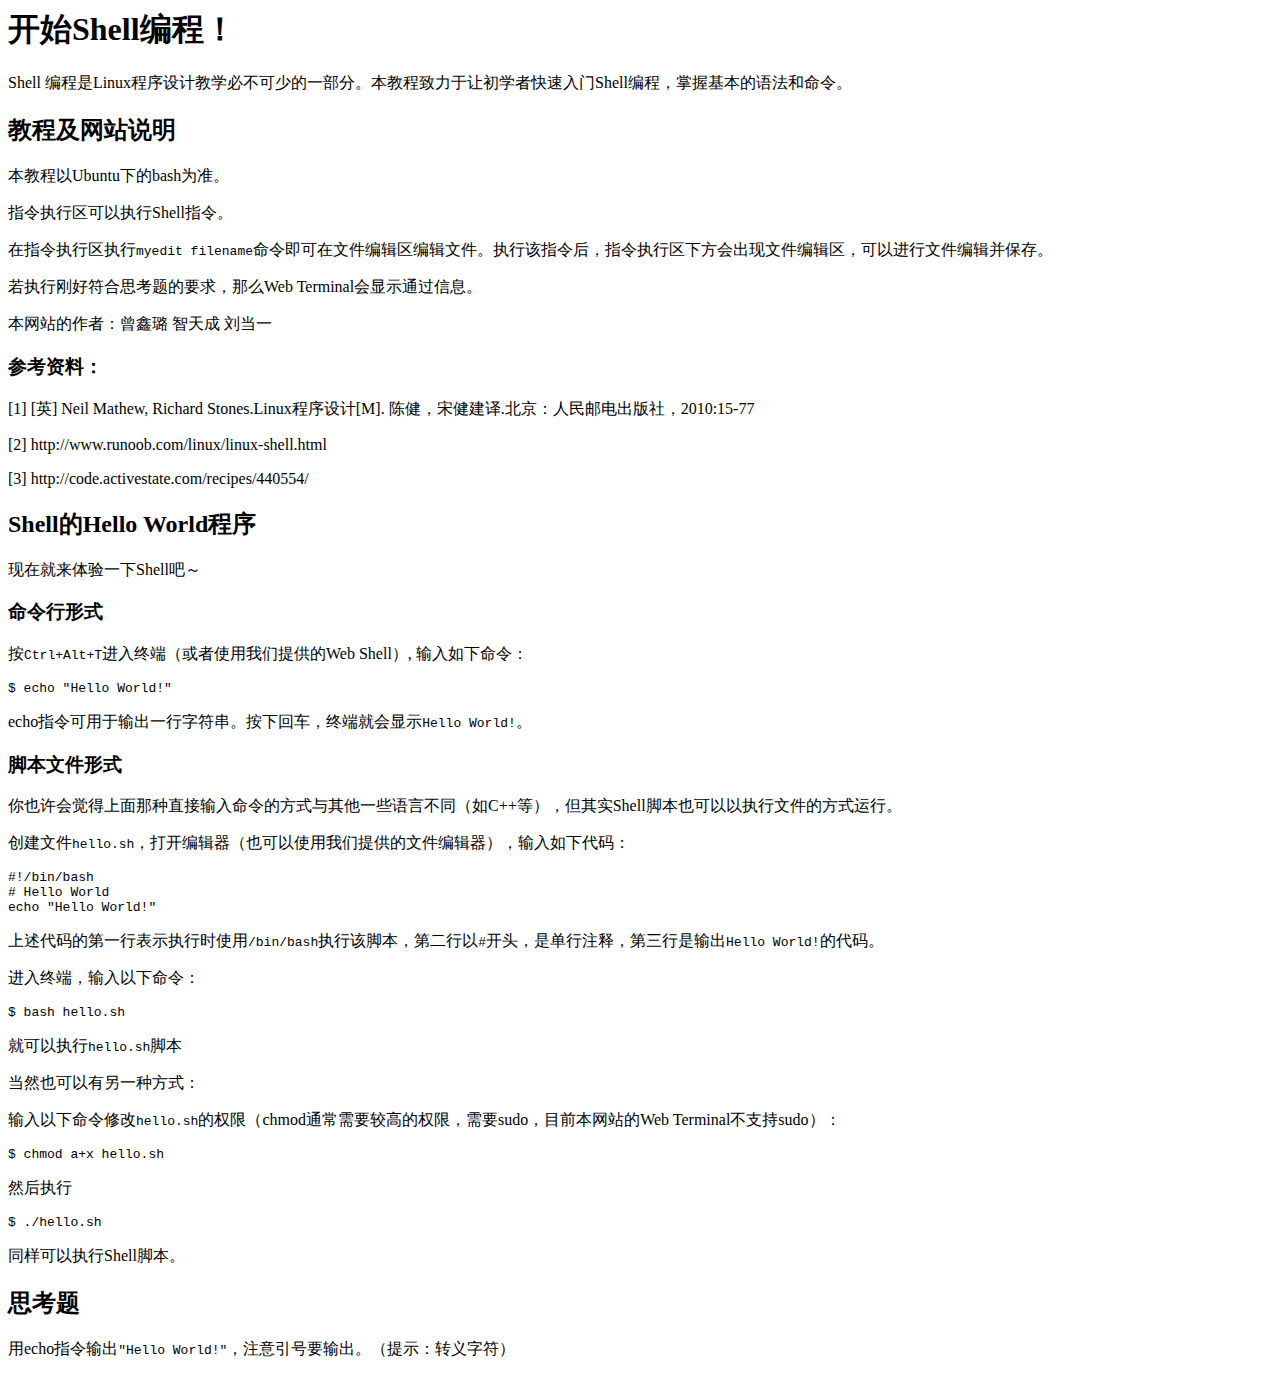
<file: tutorial/0.html>
<!DOCTYPE HTML PUBLIC "-//W3C//DTD HTML 4.01 Transitional//EN">
<html>
<head>
<meta http-equiv="content-type" content="text/html; charset=utf-8">
<meta name="generator" content="ReText 4.1.2">
<title>0</title>
</head>
<body>
<h1>开始Shell编程！</h1>
<p>Shell 编程是Linux程序设计教学必不可少的一部分。本教程致力于让初学者快速入门Shell编程，掌握基本的语法和命令。</p>
<h2>教程及网站说明</h2>
<p>本教程以Ubuntu下的bash为准。</p>
<p>指令执行区可以执行Shell指令。</p>
<p>在指令执行区执行<code>myedit filename</code>命令即可在文件编辑区编辑文件。执行该指令后，指令执行区下方会出现文件编辑区，可以进行文件编辑并保存。</p>
<p>若执行刚好符合思考题的要求，那么Web Terminal会显示通过信息。</p>
<p>本网站的作者：曾鑫璐 智天成 刘当一</p>
<h3>参考资料：</h3>
<p>[1]  [英] Neil Mathew, Richard Stones.Linux程序设计[M]. 陈健，宋健建译.北京：人民邮电出版社，2010:15-77</p>
<p>[2] http://www.runoob.com/linux/linux-shell.html</p>
<p>[3] http://code.activestate.com/recipes/440554/</p>
<h2>Shell的Hello World程序</h2>
<p>现在就来体验一下Shell吧～</p>
<h3>命令行形式</h3>
<p>按<code>Ctrl+Alt+T</code>进入终端（或者使用我们提供的Web Shell）, 输入如下命令：</p>
<pre><code>$ echo "Hello World!"
</code></pre>
<p>echo指令可用于输出一行字符串。按下回车，终端就会显示<code>Hello World!</code>。</p>
<h3>脚本文件形式</h3>
<p>你也许会觉得上面那种直接输入命令的方式与其他一些语言不同（如C++等），但其实Shell脚本也可以以执行文件的方式运行。</p>
<p>创建文件<code>hello.sh</code>，打开编辑器（也可以使用我们提供的文件编辑器），输入如下代码：</p>
<pre><code>#!/bin/bash
# Hello World
echo "Hello World!"
</code></pre>
<p>上述代码的第一行表示执行时使用<code>/bin/bash</code>执行该脚本，第二行以<code>#</code>开头，是单行注释，第三行是输出<code>Hello World!</code>的代码。</p>
<p>进入终端，输入以下命令：</p>
<pre><code>$ bash hello.sh
</code></pre>
<p>就可以执行<code>hello.sh</code>脚本</p>
<p>当然也可以有另一种方式：</p>
<p>输入以下命令修改<code>hello.sh</code>的权限（chmod通常需要较高的权限，需要sudo，目前本网站的Web Terminal不支持sudo）：</p>
<pre><code>$ chmod a+x hello.sh
</code></pre>
<p>然后执行</p>
<pre><code>$ ./hello.sh
</code></pre>
<p>同样可以执行Shell脚本。</p>
<h2>思考题</h2>
<p>用echo指令输出<code>"Hello World!"</code>，注意引号要输出。（提示：转义字符）</p>
</body>
</html>
</file>
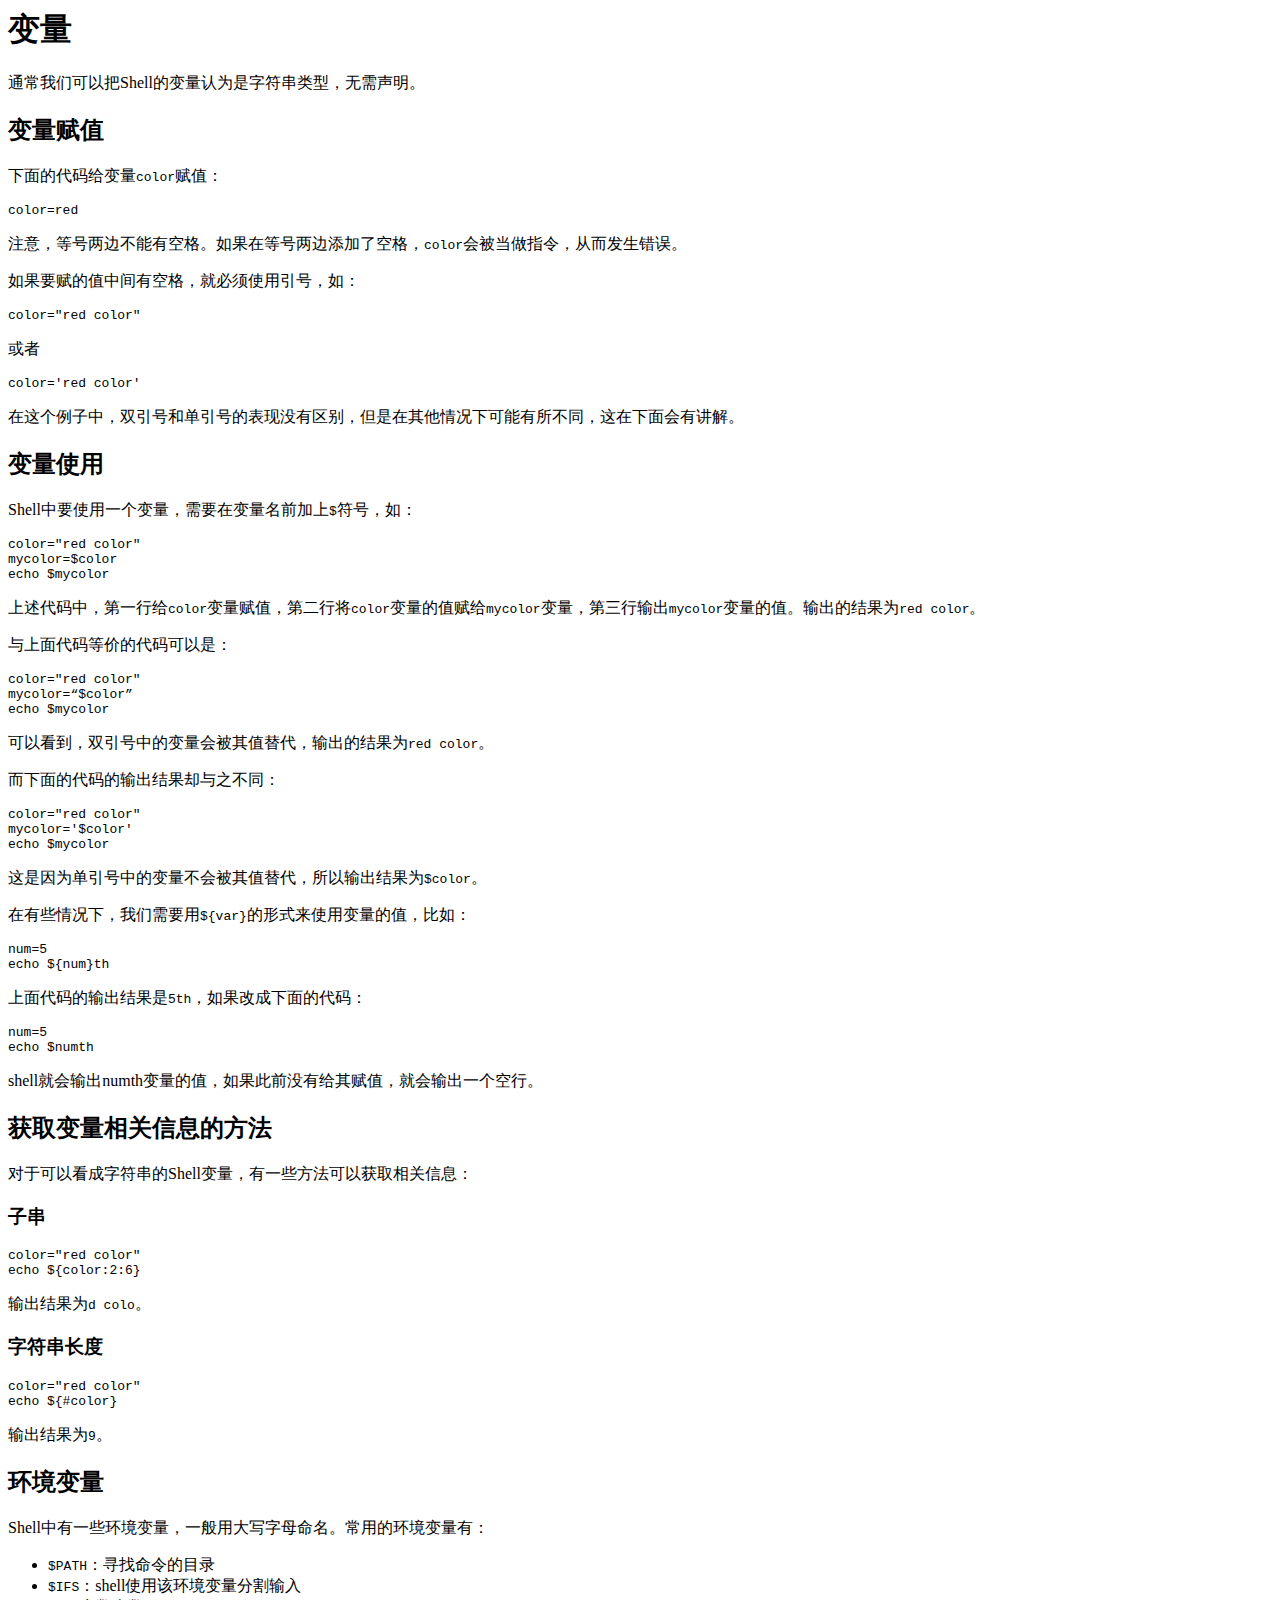
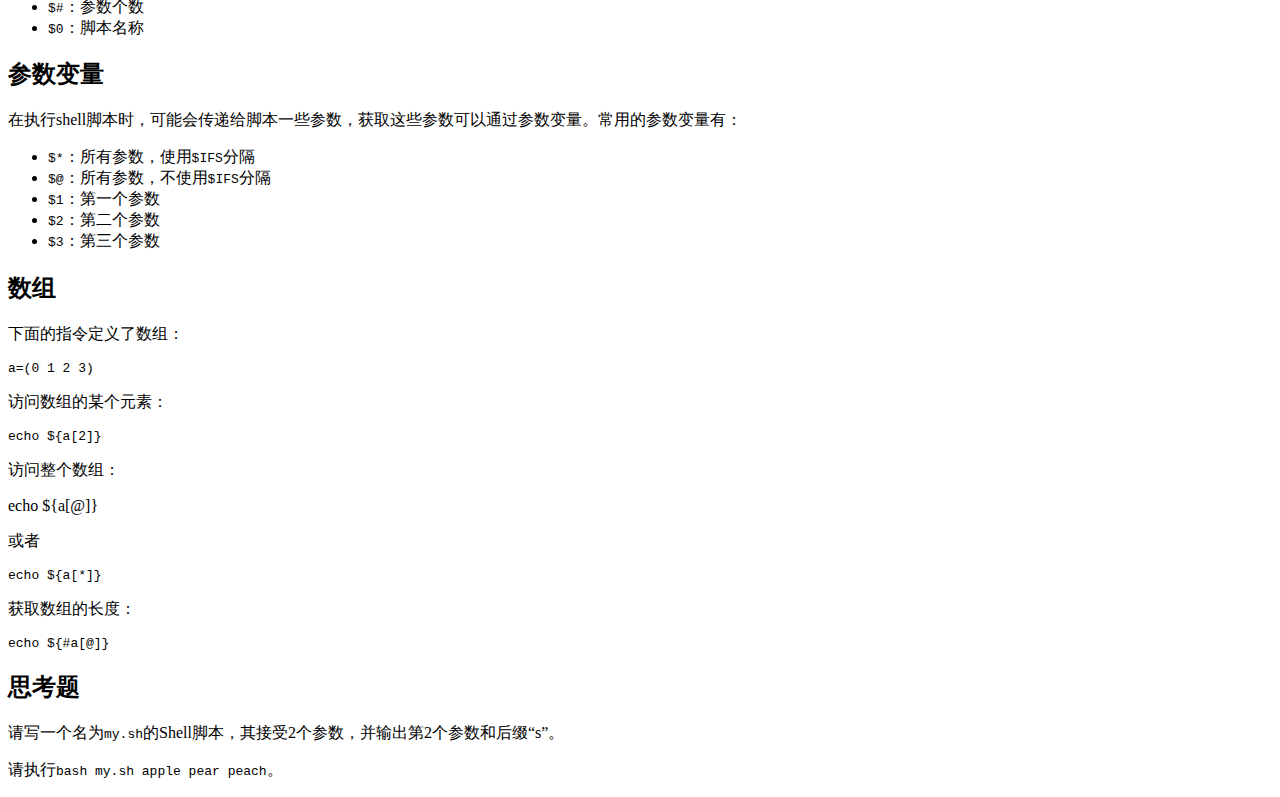
<file: tutorial/1.html>
<!DOCTYPE HTML PUBLIC "-//W3C//DTD HTML 4.01 Transitional//EN">
<html>
<head>
<meta http-equiv="content-type" content="text/html; charset=utf-8">
<meta name="generator" content="ReText 4.1.2">
<title>1</title>
</head>
<body>
<h1>变量</h1>
<p>通常我们可以把Shell的变量认为是字符串类型，无需声明。</p>
<h2>变量赋值</h2>
<p>下面的代码给变量<code>color</code>赋值：</p>
<pre><code>color=red
</code></pre>
<p>注意，等号两边不能有空格。如果在等号两边添加了空格，<code>color</code>会被当做指令，从而发生错误。</p>
<p>如果要赋的值中间有空格，就必须使用引号，如：</p>
<pre><code>color="red color"
</code></pre>
<p>或者</p>
<pre><code>color='red color'
</code></pre>
<p>在这个例子中，双引号和单引号的表现没有区别，但是在其他情况下可能有所不同，这在下面会有讲解。</p>
<h2>变量使用</h2>
<p>Shell中要使用一个变量，需要在变量名前加上<code>$</code>符号，如：</p>
<pre><code>color="red color"
mycolor=$color
echo $mycolor
</code></pre>
<p>上述代码中，第一行给<code>color</code>变量赋值，第二行将<code>color</code>变量的值赋给<code>mycolor</code>变量，第三行输出<code>mycolor</code>变量的值。输出的结果为<code>red color</code>。</p>
<p>与上面代码等价的代码可以是：</p>
<pre><code>color="red color"
mycolor=“$color”
echo $mycolor
</code></pre>
<p>可以看到，双引号中的变量会被其值替代，输出的结果为<code>red color</code>。</p>
<p>而下面的代码的输出结果却与之不同：</p>
<pre><code>color="red color"
mycolor='$color'
echo $mycolor
</code></pre>
<p>这是因为单引号中的变量不会被其值替代，所以输出结果为<code>$color</code>。</p>
<p>在有些情况下，我们需要用<code>${var}</code>的形式来使用变量的值，比如：</p>
<pre><code>num=5
echo ${num}th
</code></pre>
<p>上面代码的输出结果是<code>5th</code>，如果改成下面的代码：</p>
<pre><code>num=5
echo $numth
</code></pre>
<p>shell就会输出numth变量的值，如果此前没有给其赋值，就会输出一个空行。</p>
<h2>获取变量相关信息的方法</h2>
<p>对于可以看成字符串的Shell变量，有一些方法可以获取相关信息：</p>
<h3>子串</h3>
<pre><code>color="red color"
echo ${color:2:6}
</code></pre>
<p>输出结果为<code>d colo</code>。</p>
<h3>字符串长度</h3>
<pre><code>color="red color"
echo ${#color}
</code></pre>
<p>输出结果为<code>9</code>。</p>
<h2>环境变量</h2>
<p>Shell中有一些环境变量，一般用大写字母命名。常用的环境变量有：</p>
<ul>
<li><code>$PATH</code>：寻找命令的目录</li>
<li><code>$IFS</code>：shell使用该环境变量分割输入 </li>
<li><code>$#</code>：参数个数</li>
<li><code>$0</code>：脚本名称</li>
</ul>
<h2>参数变量</h2>
<p>在执行shell脚本时，可能会传递给脚本一些参数，获取这些参数可以通过参数变量。常用的参数变量有：</p>
<ul>
<li><code>$*</code>：所有参数，使用<code>$IFS</code>分隔</li>
<li><code>$@</code>：所有参数，不使用<code>$IFS</code>分隔</li>
<li><code>$1</code>：第一个参数</li>
<li><code>$2</code>：第二个参数</li>
<li><code>$3</code>：第三个参数</li>
</ul>
<h2>数组</h2>
<p>下面的指令定义了数组：</p>
<pre><code>a=(0 1 2 3)
</code></pre>
<p>访问数组的某个元素：</p>
<pre><code>echo ${a[2]}
</code></pre>
<p>访问整个数组：</p>
<p>echo ${a[@]}</p>
<p>或者</p>
<pre><code>echo ${a[*]}
</code></pre>
<p>获取数组的长度：</p>
<pre><code>echo ${#a[@]}
</code></pre>
<h2>思考题</h2>
<p>请写一个名为<code>my.sh</code>的Shell脚本，其接受2个参数，并输出第2个参数和后缀“s”。</p>
<p>请执行<code>bash my.sh apple pear peach</code>。</p>
</body>
</html>
</file>
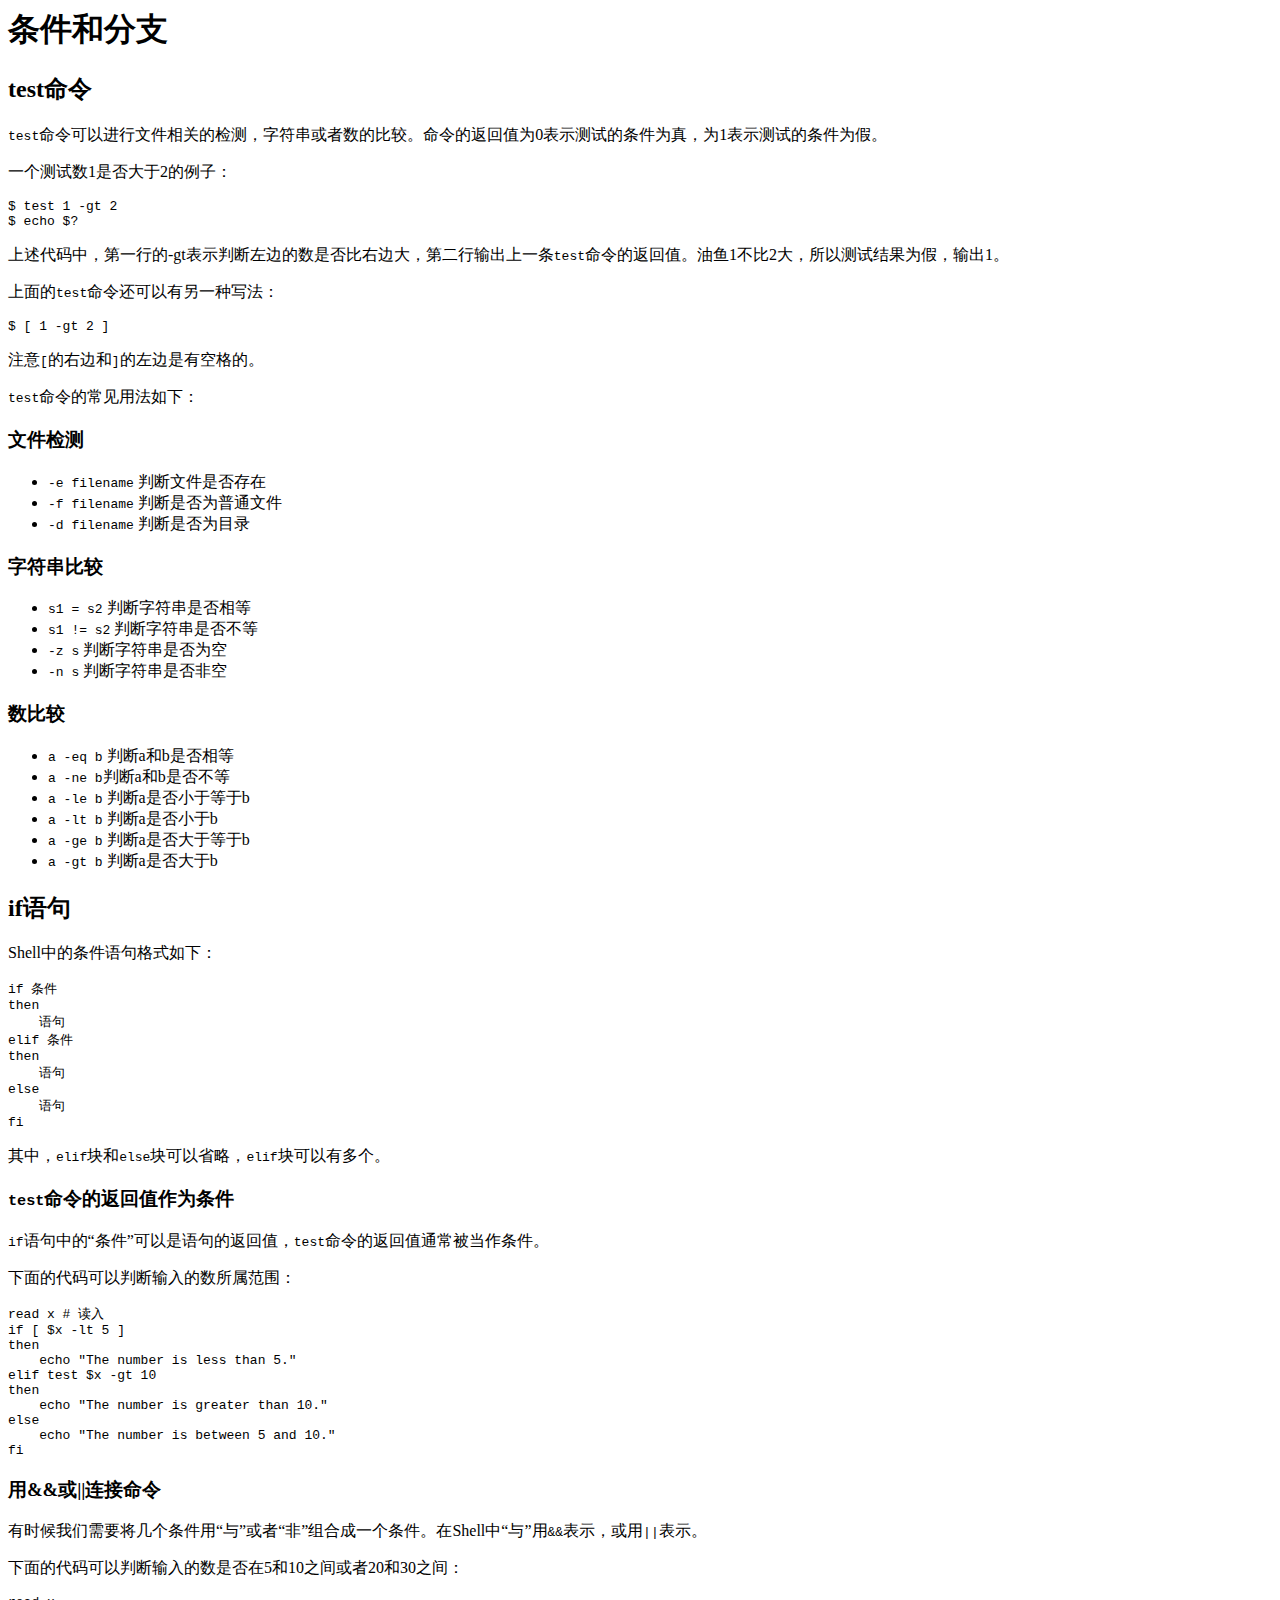
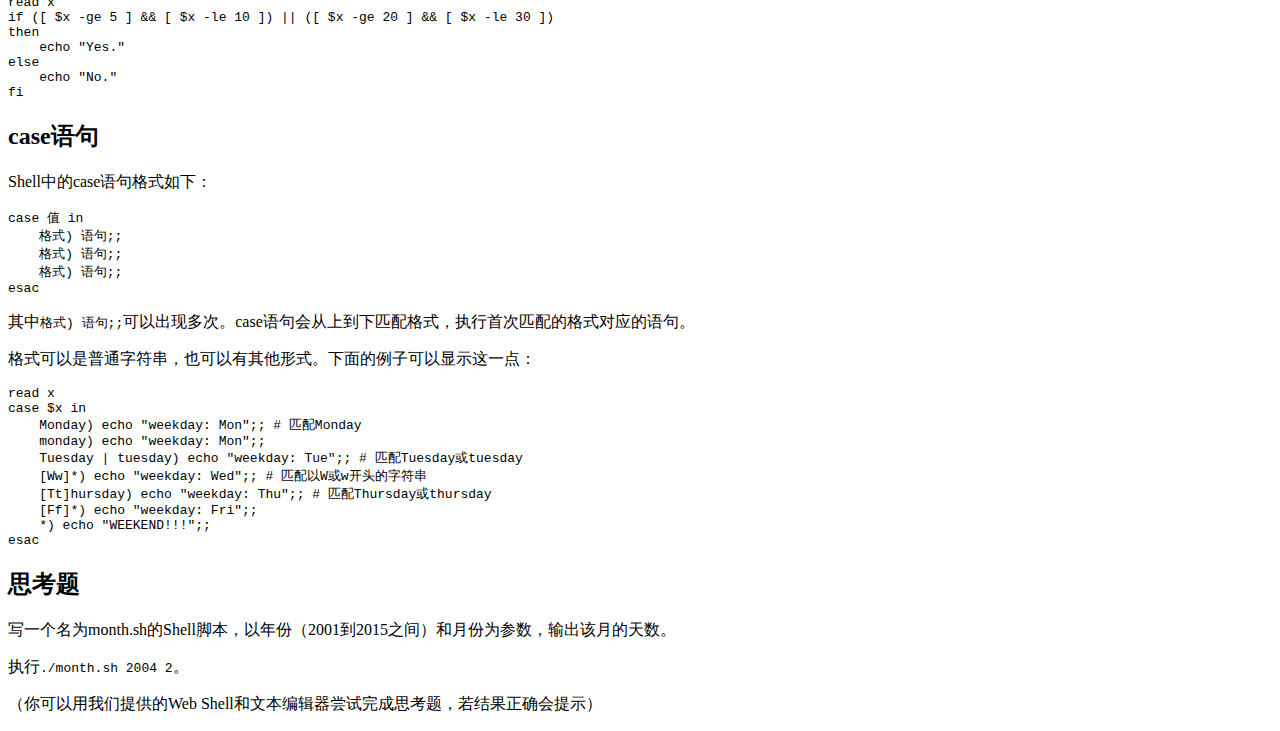
<file: tutorial/2.html>
<!DOCTYPE HTML PUBLIC "-//W3C//DTD HTML 4.01 Transitional//EN">
<html>
<head>
<meta http-equiv="content-type" content="text/html; charset=utf-8">
</head>
<body>
<h1>条件和分支</h1>
<h2>test命令</h2>
<p><code>test</code>命令可以进行文件相关的检测，字符串或者数的比较。命令的返回值为0表示测试的条件为真，为1表示测试的条件为假。</p>
<p>一个测试数1是否大于2的例子：</p>
<pre><code>$ test 1 -gt 2
$ echo $?
</code></pre>
<p>上述代码中，第一行的-gt表示判断左边的数是否比右边大，第二行输出上一条<code>test</code>命令的返回值。油鱼1不比2大，所以测试结果为假，输出1。</p>
<p>上面的<code>test</code>命令还可以有另一种写法：</p>
<pre><code>$ [ 1 -gt 2 ]
</code></pre>
<p>注意<code>[</code>的右边和<code>]</code>的左边是有空格的。</p>
<p><code>test</code>命令的常见用法如下：</p>
<h3>文件检测</h3>
<ul>
<li><code>-e filename</code> 判断文件是否存在</li>
<li><code>-f filename</code> 判断是否为普通文件</li>
<li><code>-d filename</code> 判断是否为目录</li>
</ul>
<h3>字符串比较</h3>
<ul>
<li><code>s1 = s2</code> 判断字符串是否相等</li>
<li><code>s1 != s2</code> 判断字符串是否不等</li>
<li><code>-z s</code> 判断字符串是否为空</li>
<li><code>-n s</code> 判断字符串是否非空</li>
</ul>
<h3>数比较</h3>
<ul>
<li><code>a -eq b</code> 判断a和b是否相等</li>
<li><code>a -ne b</code>判断a和b是否不等</li>
<li><code>a -le b</code> 判断a是否小于等于b</li>
<li><code>a -lt b</code> 判断a是否小于b</li>
<li><code>a -ge b</code> 判断a是否大于等于b</li>
<li><code>a -gt b</code> 判断a是否大于b</li>
</ul>
<h2>if语句</h2>
<p>Shell中的条件语句格式如下：</p>
<pre><code>if 条件
then
    语句
elif 条件
then
    语句
else
    语句
fi
</code></pre>
<p>其中，<code>elif</code>块和<code>else</code>块可以省略，<code>elif</code>块可以有多个。</p>
<h3><code>test</code>命令的返回值作为条件</h3>
<p><code>if</code>语句中的“条件”可以是语句的返回值，<code>test</code>命令的返回值通常被当作条件。</p>
<p>下面的代码可以判断输入的数所属范围：</p>
<pre><code>read x # 读入
if [ $x -lt 5 ]
then
    echo "The number is less than 5."
elif test $x -gt 10
then
    echo "The number is greater than 10."
else
    echo "The number is between 5 and 10."
fi
</code></pre>
<h3>用&amp;&amp;或||连接命令</h3>
<p>有时候我们需要将几个条件用“与”或者“非”组合成一个条件。在Shell中“与”用<code>&amp;&amp;</code>表示，或用<code>||</code>表示。</p>
<p>下面的代码可以判断输入的数是否在5和10之间或者20和30之间：</p>
<pre><code>read x
if ([ $x -ge 5 ] &amp;&amp; [ $x -le 10 ]) || ([ $x -ge 20 ] &amp;&amp; [ $x -le 30 ])
then
    echo "Yes."
else
    echo "No."
fi
</code></pre>
<h2>case语句</h2>
<p>Shell中的case语句格式如下：</p>
<pre><code>case 值 in
    格式) 语句;;
    格式) 语句;;
    格式) 语句;;
esac
</code></pre>
<p>其中<code>格式) 语句;;</code>可以出现多次。case语句会从上到下匹配格式，执行首次匹配的格式对应的语句。</p>
<p>格式可以是普通字符串，也可以有其他形式。下面的例子可以显示这一点：</p>
<pre><code>read x
case $x in
    Monday) echo "weekday: Mon";; # 匹配Monday
    monday) echo "weekday: Mon";;
    Tuesday | tuesday) echo "weekday: Tue";; # 匹配Tuesday或tuesday
    [Ww]*) echo "weekday: Wed";; # 匹配以W或w开头的字符串
    [Tt]hursday) echo "weekday: Thu";; # 匹配Thursday或thursday
    [Ff]*) echo "weekday: Fri";;
    *) echo "WEEKEND!!!";;
esac
</code></pre>
<h2>思考题</h2>
<p>写一个名为month.sh的Shell脚本，以年份（2001到2015之间）和月份为参数，输出该月的天数。</p>
<p>执行<code>./month.sh 2004 2</code>。</p>
<p>（你可以用我们提供的Web Shell和文本编辑器尝试完成思考题，若结果正确会提示）</p>
</body>
</html>
</file>
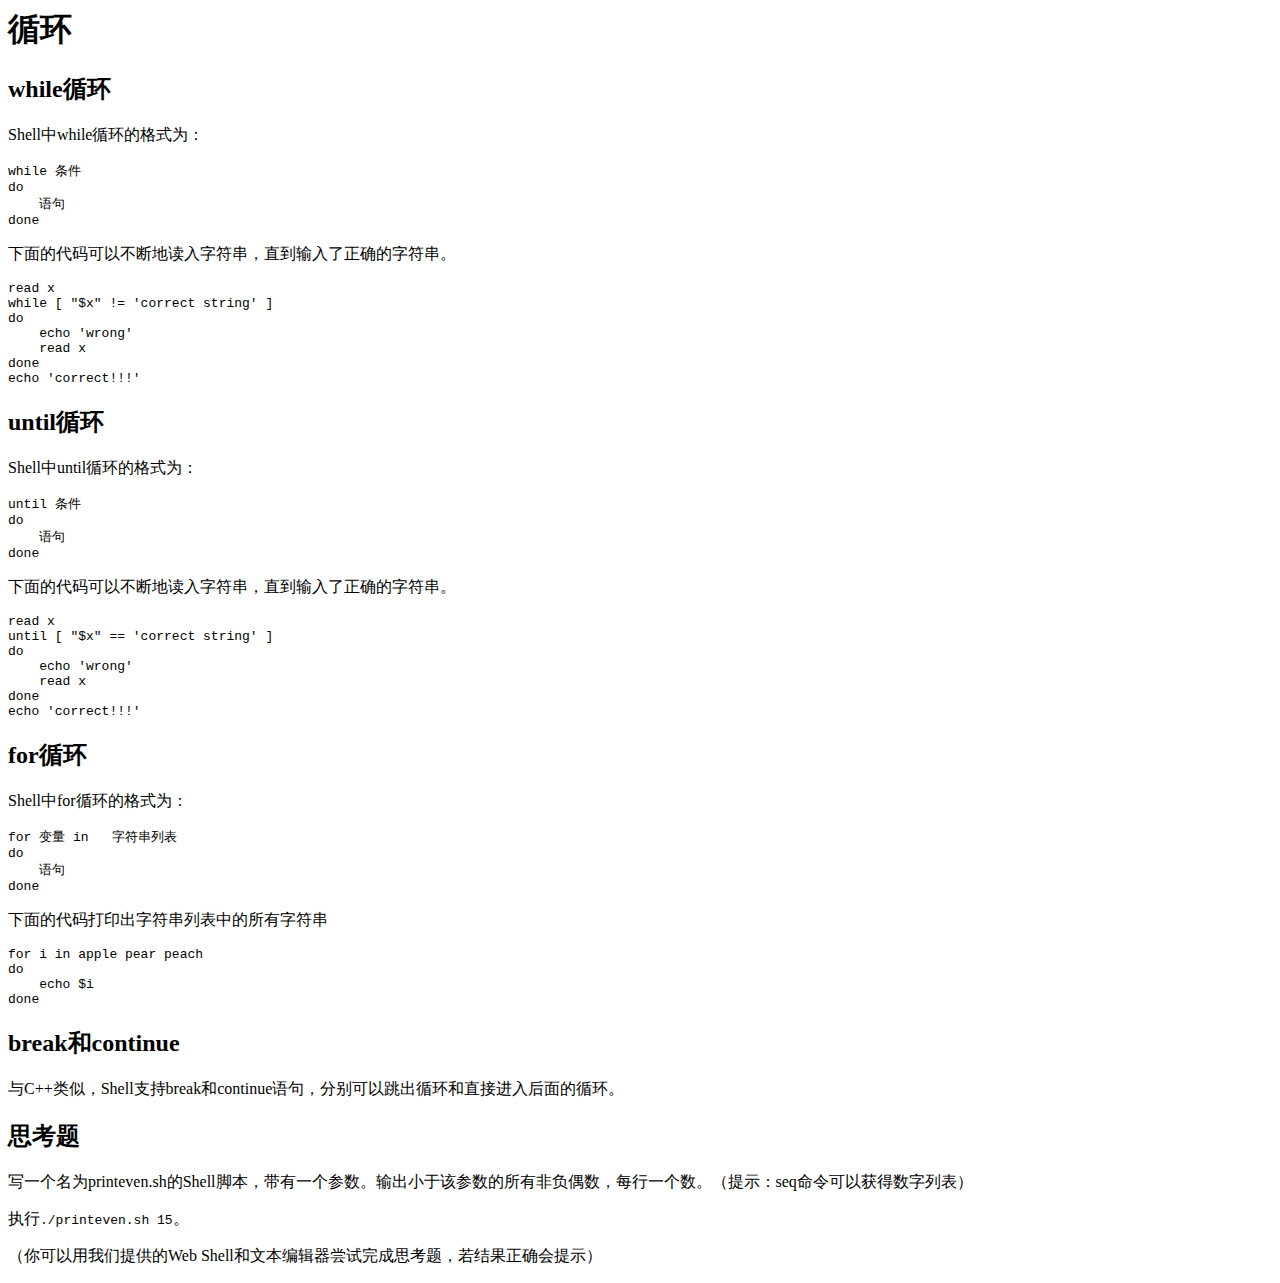
<file: tutorial/3.html>
<!DOCTYPE HTML PUBLIC "-//W3C//DTD HTML 4.01 Transitional//EN">
<html>
<head>
<meta http-equiv="content-type" content="text/html; charset=utf-8">
</head>
<body>
<h1>循环</h1>
<h2>while循环</h2>
<p>Shell中while循环的格式为：</p>
<pre><code>while 条件
do
    语句
done
</code></pre>
<p>下面的代码可以不断地读入字符串，直到输入了正确的字符串。</p>
<pre><code>read x
while [ "$x" != 'correct string' ]
do
    echo 'wrong'
    read x
done
echo 'correct!!!'
</code></pre>
<h2>until循环</h2>
<p>Shell中until循环的格式为：</p>
<pre><code>until 条件
do
    语句
done
</code></pre>
<p>下面的代码可以不断地读入字符串，直到输入了正确的字符串。</p>
<pre><code>read x
until [ "$x" == 'correct string' ]
do
    echo 'wrong'
    read x
done
echo 'correct!!!'
</code></pre>
<h2>for循环</h2>
<p>Shell中for循环的格式为：</p>
<pre><code>for 变量 in   字符串列表
do
    语句
done
</code></pre>
<p>下面的代码打印出字符串列表中的所有字符串</p>
<pre><code>for i in apple pear peach
do
    echo $i
done
</code></pre>
<h2>break和continue</h2>
<p>与C++类似，Shell支持break和continue语句，分别可以跳出循环和直接进入后面的循环。</p>
<h2>思考题</h2>
<p>写一个名为printeven.sh的Shell脚本，带有一个参数。输出小于该参数的所有非负偶数，每行一个数。（提示：seq命令可以获得数字列表）</p>
<p>执行<code>./printeven.sh 15</code>。</p>
<p>（你可以用我们提供的Web Shell和文本编辑器尝试完成思考题，若结果正确会提示）</p>
</body>
</html>
</file>
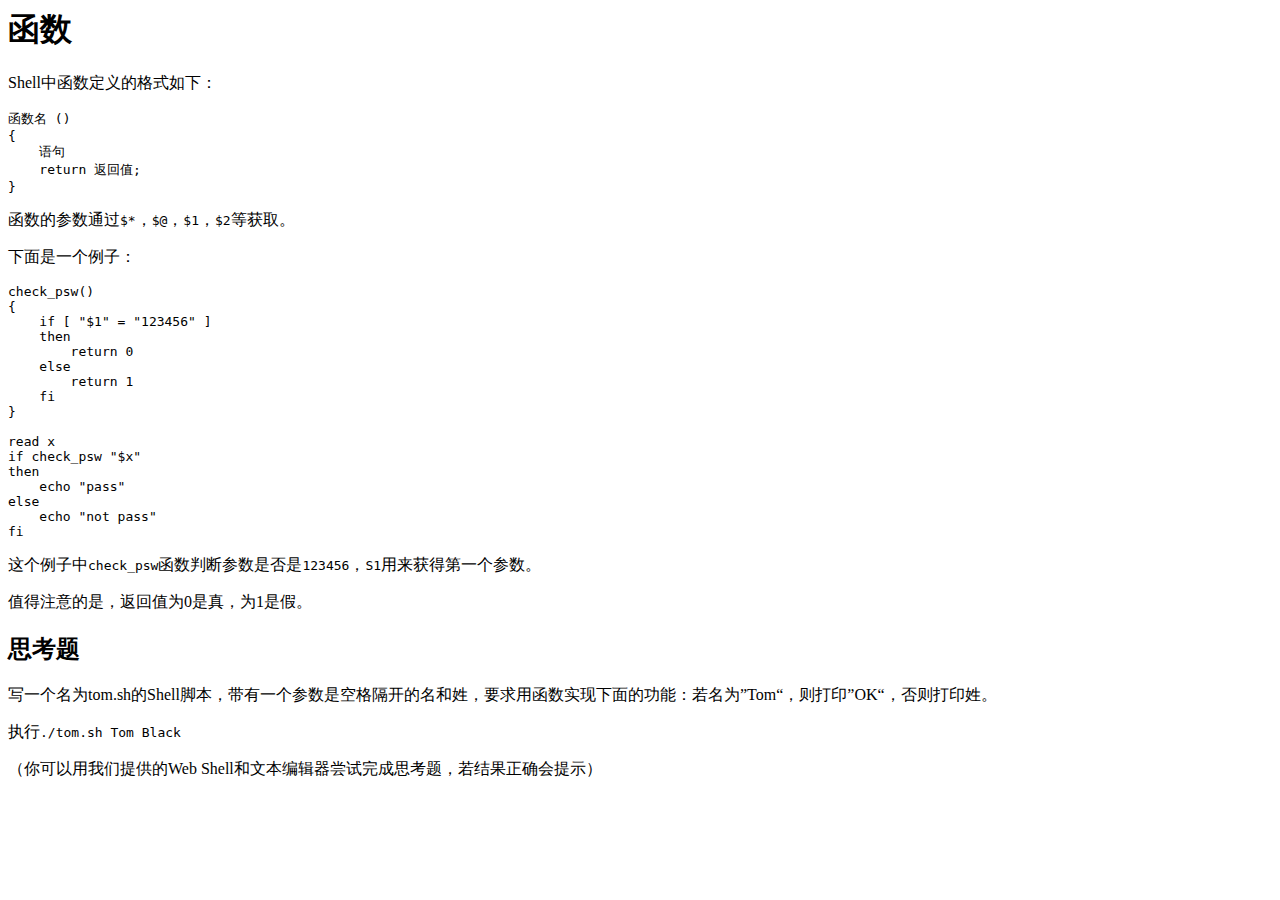
<file: tutorial/4.html>
<!DOCTYPE HTML PUBLIC "-//W3C//DTD HTML 4.01 Transitional//EN">
<html>
<head>
<meta http-equiv="content-type" content="text/html; charset=utf-8">
</head>
<body>
<h1>函数</h1>
<p>Shell中函数定义的格式如下：</p>
<pre><code>函数名 ()
{
    语句
    return 返回值;
}
</code></pre>
<p>函数的参数通过<code>$*</code>，<code>$@</code>，<code>$1</code>，<code>$2</code>等获取。</p>
<p>下面是一个例子：</p>
<pre><code>check_psw()
{
    if [ "$1" = "123456" ]
    then
        return 0
    else
        return 1
    fi
}

read x
if check_psw "$x"
then
    echo "pass"
else
    echo "not pass"
fi
</code></pre>
<p>这个例子中<code>check_psw</code>函数判断参数是否是<code>123456</code>，<code>S1</code>用来获得第一个参数。</p>
<p>值得注意的是，返回值为0是真，为1是假。</p>
<h2>思考题</h2>
<p>写一个名为tom.sh的Shell脚本，带有一个参数是空格隔开的名和姓，要求用函数实现下面的功能：若名为”Tom“，则打印”OK“，否则打印姓。</p>
<p>执行<code>./tom.sh Tom Black</code></p>
<p>（你可以用我们提供的Web Shell和文本编辑器尝试完成思考题，若结果正确会提示）</p>
</body>
</html>
</file>
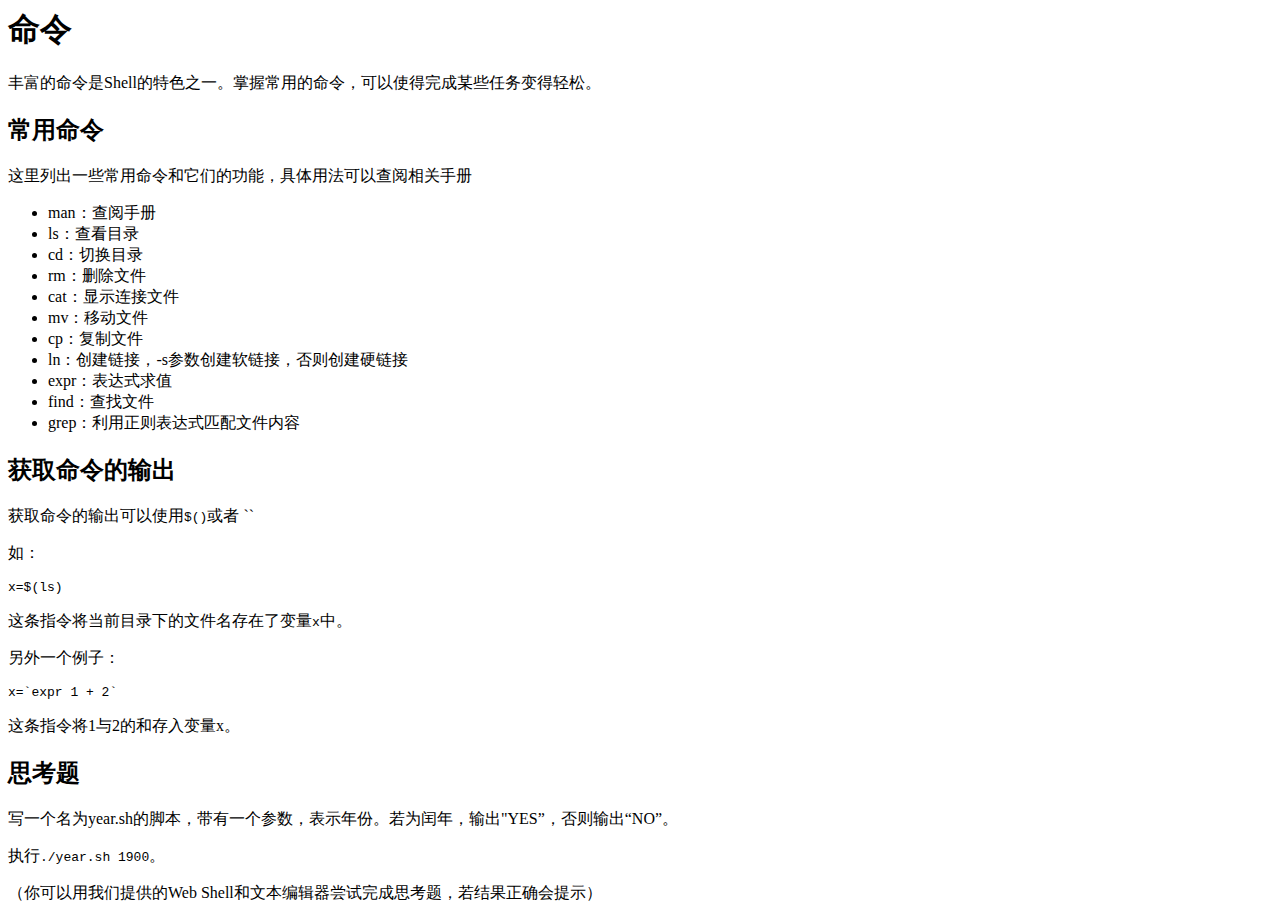
<file: tutorial/5.html>
<!DOCTYPE HTML PUBLIC "-//W3C//DTD HTML 4.01 Transitional//EN">
<html>
<head>
<meta http-equiv="content-type" content="text/html; charset=utf-8">
</head>
<body>
<h1>命令</h1>
<p>丰富的命令是Shell的特色之一。掌握常用的命令，可以使得完成某些任务变得轻松。</p>
<h2>常用命令</h2>
<p>这里列出一些常用命令和它们的功能，具体用法可以查阅相关手册</p>
<ul>
<li>man：查阅手册</li>
<li>ls：查看目录</li>
<li>cd：切换目录</li>
<li>rm：删除文件</li>
<li>cat：显示连接文件</li>
<li>mv：移动文件</li>
<li>cp：复制文件</li>
<li>ln：创建链接，-s参数创建软链接，否则创建硬链接</li>
<li>expr：表达式求值</li>
<li>find：查找文件</li>
<li>grep：利用正则表达式匹配文件内容</li>
</ul>
<h2>获取命令的输出</h2>
<p>获取命令的输出可以使用<code>$()</code>或者<code></code> ``</p>
<p>如：</p>
<pre><code>x=$(ls)
</code></pre>
<p>这条指令将当前目录下的文件名存在了变量<code>x</code>中。</p>
<p>另外一个例子：</p>
<pre><code>x=`expr 1 + 2`
</code></pre>
<p>这条指令将1与2的和存入变量x。</p>
<h2>思考题</h2>
<p>写一个名为year.sh的脚本，带有一个参数，表示年份。若为闰年，输出"YES”，否则输出“NO”。</p>
<p>执行<code>./year.sh 1900</code>。</p>
<p>（你可以用我们提供的Web Shell和文本编辑器尝试完成思考题，若结果正确会提示）</p>
</body>
</html>
</file>
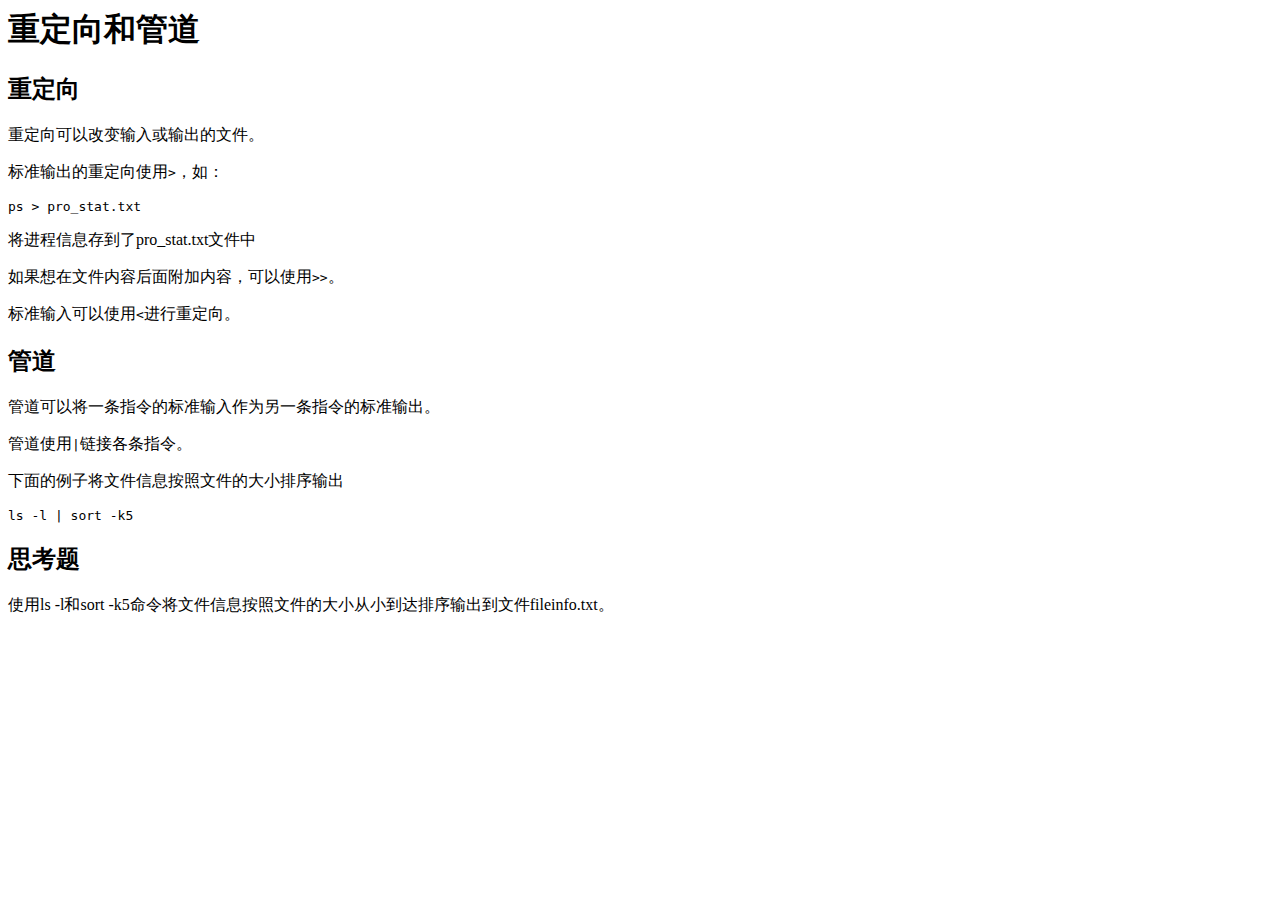
<file: tutorial/6.html>
<!DOCTYPE HTML PUBLIC "-//W3C//DTD HTML 4.01 Transitional//EN">
<html>
<head>
<meta http-equiv="content-type" content="text/html; charset=utf-8">
<meta name="generator" content="ReText 4.1.2">
<title>6</title>
</head>
<body>
<h1>重定向和管道</h1>
<h2>重定向</h2>
<p>重定向可以改变输入或输出的文件。</p>
<p>标准输出的重定向使用<code>&gt;</code>，如：</p>
<pre><code>ps &gt; pro_stat.txt
</code></pre>
<p>将进程信息存到了pro_stat.txt文件中</p>
<p>如果想在文件内容后面附加内容，可以使用<code>&gt;&gt;</code>。</p>
<p>标准输入可以使用<code>&lt;</code>进行重定向。</p>
<h2>管道</h2>
<p>管道可以将一条指令的标准输入作为另一条指令的标准输出。</p>
<p>管道使用<code>|</code>链接各条指令。</p>
<p>下面的例子将文件信息按照文件的大小排序输出</p>
<pre><code>ls -l | sort -k5
</code></pre>
<h2>思考题</h2>
<p>使用ls -l和sort -k5命令将文件信息按照文件的大小从小到达排序输出到文件fileinfo.txt。</p>
</body>
</html>
</file>
